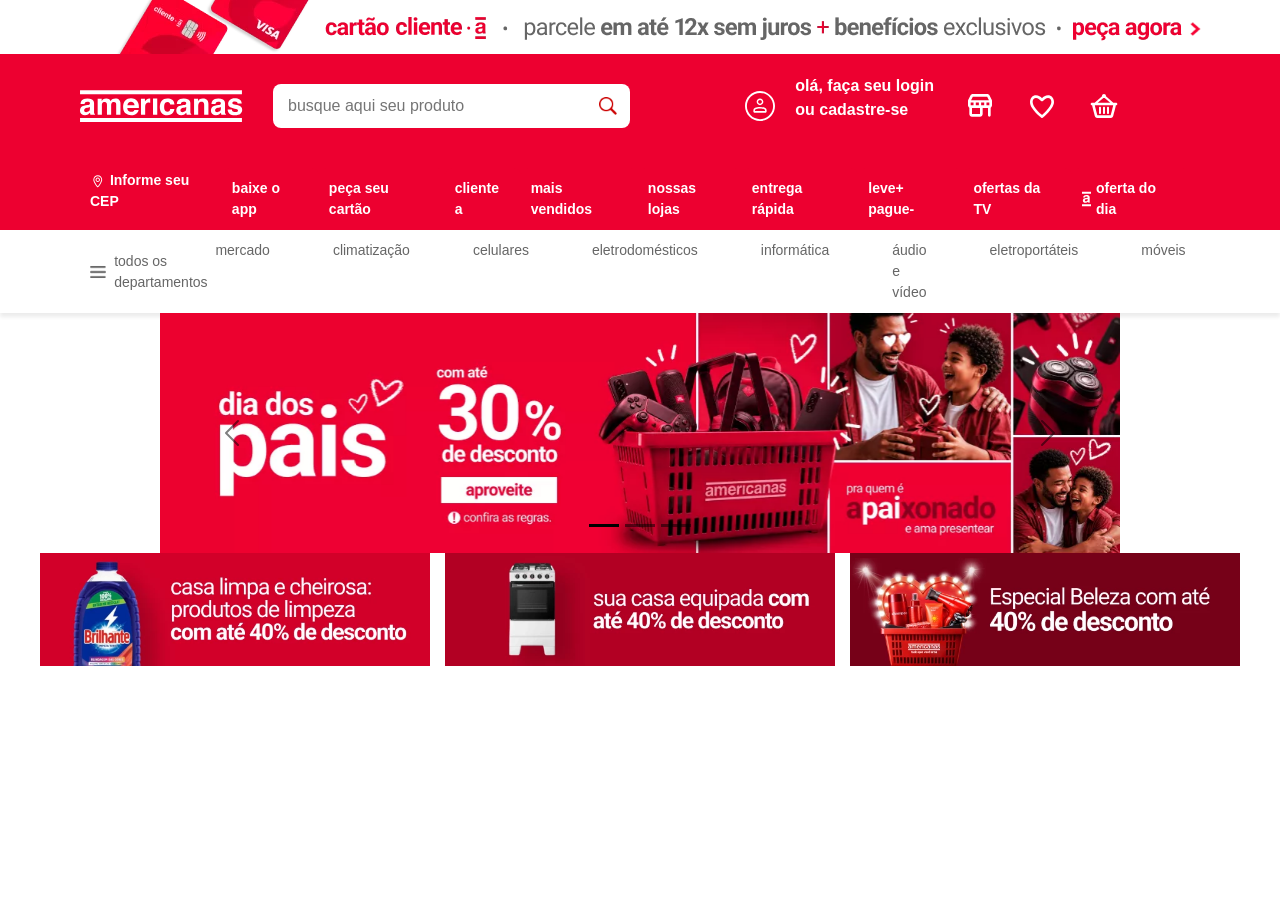
<file: index.html>
<!DOCTYPE html>
<html lang="pt-br">
<head>
    <meta charset="UTF-8">
    <meta name="viewport" content="width=device-width, initial-scale=1.0">
    <title>Americanas - Tudo que você ama</title>
    <link rel="shortcut icon" href="./imagens/logo-americanas.ico" type="image/x-icon">
    <link rel="stylesheet" href="./CSS/style.css">
    <link href="https://cdn.jsdelivr.net/npm/bootstrap@5.3.8/dist/css/bootstrap.min.css" rel="stylesheet" integrity="sha384-sRIl4kxILFvY47J16cr9ZwB07vP4J8+LH7qKQnuqkuIAvNWLzeN8tE5YBujZqJLB" crossorigin="anonymous">
</head>
<body>
    <header>
        <!-- header principal: logo, campo de busca, botão para login/cadastro, 3 ícones. 
        Abaixo: botão para informar CEP e diverços links  -->
        <!-- imagem promocional com link -->
        <img src="./imagens/anuncio-menu.webp" alt="Anúncio promocional do menu principal">
        <div class="menu-principal">
            <abbr title="Americanas">
                <img src="./imagens/logo-menu-principal.svg" alt="Logo Americanas do menu principal">
            </abbr>
            <form action="" method="post" class="form-busca">
                <input type="text" name="busca-produto" id="busca-produto" placeholder="busque aqui seu produto">
                <img src="./imagens/icone-busca.png" alt="Buscar" class="icone-busca">
            </form>

            <nav class="menu-principal">
                <div class="login-e-cadastro">
                    <img src="./imagens/icone-login-menu-principal.svg" alt="">
                    <p>olá, faça seu login<br>ou cadastre-se</p>
                </div>
                <div>
                    <a href="">
                        <abbr title="Lista de lojas">
                            <img src="./imagens/icone-lista-de-lojas.svg" alt="Ícone da lista de lojas">
                        </abbr>
                    </a>
                </div>
                <div>
                    <a href="">
                    <abbr title="Favoritos">
                        <img src="./imagens/icone-favoritos-menu-principal.svg" alt="Ícone de itens favoritos">
                    </abbr>
                    </a>
                </div>
                <div>
                    <a href="">
                        <img src="./imagens/icone-carrinho-de-compras.svg" alt="Ícone do carrinho de compras">
                    </a>
                </div>
            </nav>
        </div>
        <!-- Início da barra secundária -->
        <div class="menu-secundario">
            <!-- Módulo de localização -->
            <div class="info-entrega">
                <abbr title="Selecionar região de entrega">
                    <p><img src="./imagens/icone-cep.svg" alt="Ícone de localização"> Informe seu CEP</p>
                </abbr>
            </div>

            <!-- Navegação de links rápidos -->
            <nav class="links-secundarios">
                <ul>
                    <li><a href="/app">baixe o app</a></li>
                    <li><a href="/cartao">peça seu cartão</a></li>
                    <li><a href="/cliente-a">cliente a</a></li>
                    <li><a href="/mais-vendidos">mais vendidos</a></li>
                    <li><a href="/lojas">nossas lojas</a></li>
                    <li><a href="/entrega-rapida">entrega rápida</a></li>
                    <li><a href="/leve-mais-pague-menos">leve+ pague-</a></li>
                    <li><a href="/ofertas-tv">ofertas da TV</a></li>
                    <li>
                        <a href="/oferta-do-dia" class="destaque-oferta">
                            <!-- Ícone da oferta do dia -->
                            <img src="./imagens/icone-americanas-pequeno.svg" alt="Ícone oferta">
                                oferta do dia
                        </a>
                    </li>
                </ul>
            </nav>
        </div>

        <!-- header branco: menu com diverços links -->
        <nav class="menu-branco">
            <div class="departamentos">
                <div class="icone-menu-departamentos"></div>
                <p class="texto-menu-departamentos">todos os departamentos</p>            
            </div>
            <div class="links-menu-branco">
                <ul>
                    <li><a href="">mercado</a></li>
                    <li><a href="">climatização</a></li>
                    <li><a href="">celulares</a></li>
                    <li><a href="">eletrodomésticos</a></li>
                    <li><a href="">informática</a></li>
                    <li><a href="">áudio e vídeo</a></li>
                    <li><a href="">eletroportáteis</a></li>
                    <li><a href="">móveis</a></li>
                </ul>
            </div>
        </nav>
    </header>

    <div id="carouselExampleIndicators" class="carousel slide w-75 mx-auto" data-bs-theme="dark">
            <div class="carousel-indicators">
                <button type="button" data-bs-target="#carouselExampleIndicators" data-bs-slide-to="0" class="active" aria-current="true" aria-label="Slide 1"></button>
                <button type="button" data-bs-target="#carouselExampleIndicators" data-bs-slide-to="1" aria-label="Slide 2"></button>
                <button type="button" data-bs-target="#carouselExampleIndicators" data-bs-slide-to="2" aria-label="Slide 3"></button>
            </div>
            <div class="carousel-inner">
                <div class="carousel-item active">
                <abbr title="Dias dos pais com até 30% de desconto"><img src="./imagens/anuncio-1.webp" class="d-block w-100" alt="Oferta 1 carousel"></abbr>
                </div>
                <div class="carousel-item">
                <abbr title="tudo para seu lar da cozinha ao quarto com até 40% de desconto"><img src="./imagens/anuncio2.webp" class="d-block w-100" alt="Oferta 2 carousel"></abbr>
                </div>
                <div class="carousel-item">
                <abbr title="smartphones em até 12x sem juros ou até 10% de desconto no pix"><img src="./imagens/anuncio3.webp" class="d-block w-100" alt="Oferta 3 carousel"></abbr>
                </div>
            </div>
            <button class="carousel-control-prev" type="button" data-bs-target="#carouselExampleIndicators" data-bs-slide="prev">
                <span class="carousel-control-prev-icon" aria-hidden="true"></span>
                <span class="visually-hidden">Previous</span>
            </button>
            <button class="carousel-control-next" type="button" data-bs-target="#carouselExampleIndicators" data-bs-slide="next">
                <span class="carousel-control-next-icon" aria-hidden="true"></span>
                <span class="visually-hidden">Next</span>
            </button>
        </div>

        <!-- Imagens banner ofertas -->
        <div class="banner-section">
            <div class="banner-container">
                <div class="banner-promo">
                    <a href=""><abbr title="casa limpa e cheirosa: produtos de limpesa com até 40% de desconto"><img src="./imagens/banner-oferta-limpeza.webp" alt="Banner oferta de produtos de limpeza"></abbr></a>
                </div>
                <div class="banner-promo">
                    <a href=""><abbr title="sua casa equipada com até 40% de desconto"><img src="./imagens/banner-oferta-casa-equipada.webp" alt="Banner oferta de eletrodomésticos"></abbr></a>
                </div>
                <div class="banner-promo">
                    <a href=""><abbr title="especial beleza com até 40% desconto"><img src="./imagens/banner-oferta-beleza.webp" alt="Banner oferta produtos de beleza"></abbr></a>
                </div>
            </div>
        </div>
            
    <script src="https://cdn.jsdelivr.net/npm/bootstrap@5.3.8/dist/js/bootstrap.bundle.min.js" integrity="sha384-FKyoEForCGlyvwx9Hj09JcYn3nv7wiPVlz7YYwJrWVcXK/BmnVDxM+D2scQbITxI" crossorigin="anonymous"></script>
</body>
</html>
</file>
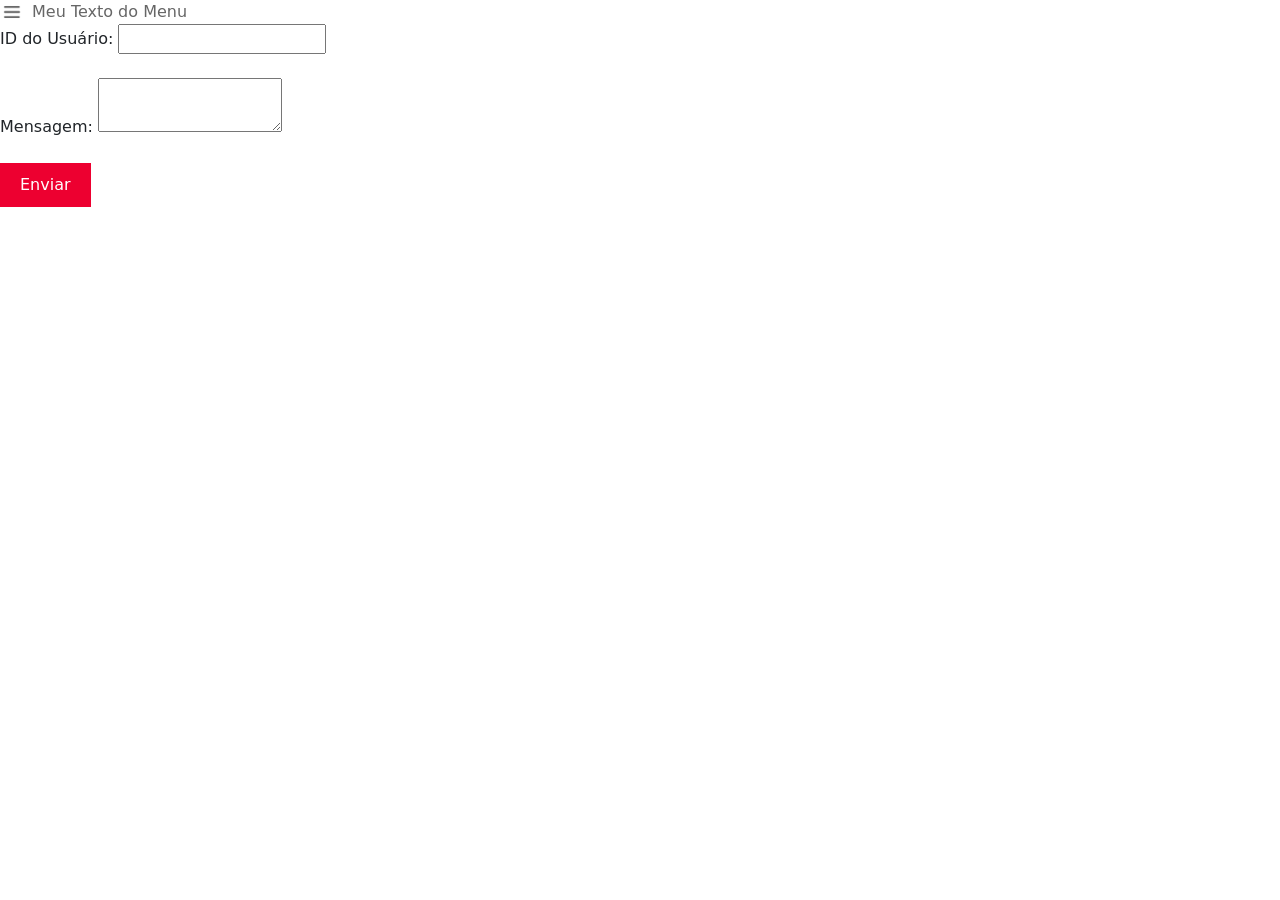
<file: testes/teste.html>
<!DOCTYPE html>
<html lang="en">
<head>
    <meta charset="UTF-8">
    <meta name="viewport" content="width=device-width, initial-scale=1.0">
    <title>Teste</title>
    <link rel="stylesheet" href="style.css">
    <link href="https://cdn.jsdelivr.net/npm/bootstrap@5.3.8/dist/css/bootstrap.min.css" rel="stylesheet" integrity="sha384-sRIl4kxILFvY47J16cr9ZwB07vP4J8+LH7qKQnuqkuIAvNWLzeN8tE5YBujZqJLB" crossorigin="anonymous">
    <style>
        /* Oculta a barra de rolagem para ficar com um visual mais limpo igual ao print */
        .scroll-container {
        scrollbar-width: none; /* Firefox */
        -ms-overflow-style: none; /* IE and Edge */
        scroll-behavior: smooth; /* Animação suave ao clicar na seta */
        }
        .scroll-container::-webkit-scrollbar {
        display: none; /* Chrome, Safari and Opera */
        }

        /* Estilo sutil para a seta no final */
        .btn-scroll-right {
        background: rgba(255, 255, 255, 0.9);
        border: 1px solid #ddd;
        box-shadow: -4px 0 10px rgba(0,0,0,0.05);
        z-index: 10;
        }
    </style>
</head>
<body>
    <!-- <button>button</button> -->
        <!-- <div class="imagem-menu">
            <p>Meu Texto do Menu</p>
            todos os departamentos
        </div> -->
        <div class="item-menu">
            <div class="imagem-menu"></div>
            <p class="texto-menu">Meu Texto do Menu</p>
        </div>

        <!-- <h2>Teste carrosel</h2>
        <div id="carouselExampleIndicators" class="carousel slide w-75 mx-auto" data-bs-theme="dark">
            <div class="carousel-indicators">
                <button type="button" data-bs-target="#carouselExampleIndicators" data-bs-slide-to="0" class="active" aria-current="true" aria-label="Slide 1"></button>
                <button type="button" data-bs-target="#carouselExampleIndicators" data-bs-slide-to="1" aria-label="Slide 2"></button>
                <button type="button" data-bs-target="#carouselExampleIndicators" data-bs-slide-to="2" aria-label="Slide 3"></button>
            </div>
            <div class="carousel-inner">
                <div class="carousel-item active">
                <img src="../imagens/anuncio-1.webp" class="d-block w-100" alt="Oferta 1 carousel">
                </div>
                <div class="carousel-item">
                <img src="../imagens/anuncio2.webp" class="d-block w-100" alt="Oferta 2 carousel">
                </div>
                <div class="carousel-item">
                <img src="../imagens/anuncio3.webp" class="d-block w-100" alt="Oferta 3 carousel">
                </div>
            </div>
            <button class="carousel-control-prev" type="button" data-bs-target="#carouselExampleIndicators" data-bs-slide="prev">
                <span class="carousel-control-prev-icon" aria-hidden="true"></span>
                <span class="visually-hidden">Previous</span>
            </button>
            <button class="carousel-control-next" type="button" data-bs-target="#carouselExampleIndicators" data-bs-slide="next">
                <span class="carousel-control-next-icon" aria-hidden="true"></span>
                <span class="visually-hidden">Next</span>
            </button>
        </div> -->

        <!-- <div class="banner-section">
            <div class="banner-container">
                <div class="banner-promo">
                    <a href=""><img src="../imagens/banner-oferta-limpeza.webp" alt="Banner oferta de produtos de limpeza"></a>
                </div>
                <div class="banner-promo">
                    <a href=""><img src="../imagens/banner-oferta-casa-equipada.webp" alt="Banner oferta de eletrodomésticos"></a>
                </div>
                <div class="banner-promo">
                    <a href=""><img src="../imagens/banner-oferta-beleza.webp" alt="Banner oferta produtos de beleza"></a>
                </div>
            </div>
        </div> -->

            <!-- <form action="" method="post">
                <label for="ds_categoria">Categoria</label>
                <input type="text" name="ds_categoria" id="ds_categoria" required>
                
                <label for="descricao">Status</label>
                <select class="form-select" aria-label="Default select example">
                    <option value="A">Ativo</option>
                    <option value="I">Inativo</option>
                </select>
                <input type="submit" class="btn btn-success" value="Inserir">
            </form> -->

            <!-- <button id="meuBotao">Enviar</button>
            <p id="resultado"></p> -->

        <form id="meuFormulario">
            <label for="usuario_id">ID do Usuário:</label>
            <input type="number" id="usuario_id" name="usuario_id" required>
            <br><br>

            <label for="mensagem">Mensagem:</label>
            <textarea id="mensagem" name="mensagem" required></textarea>
            <br><br>

            <button type="submit" id="btnEnviar">Enviar</button>
        </form>

        <p id="resultado"></p>

        <script>
            const form = document.getElementById('meuFormulario');
            const resultado = document.getElementById('resultado');

            form.addEventListener('submit', async (e) => {
            // Impede o recarregamento padrão da página ao enviar o form
            e.preventDefault();

            // Captura automaticamente todos os campos do form pelo atributo 'name'
            const formData = new FormData(form);

            try {
                const response = await fetch('processa.php', {
                method: 'POST',
                body: formData // Não defina Content-Type no header; o navegador define o multipart boundary automaticamente
                });

                const data = await response.json();
                
                if (data.status === 'sucesso') {
                resultado.innerText = `Sucesso: ${data.resposta}`;
                form.reset(); // Limpa os campos após o envio
                } else {
                resultado.innerText = `Erro: ${data.resposta}`;
                }
            } catch (erro) {
                console.error('Erro na requisição:', erro);
                resultado.innerText = 'Falha ao conectar com o servidor.';
            }
            });
        </script>
        <script src="https://cdn.jsdelivr.net/npm/bootstrap@5.3.8/dist/js/bootstrap.bundle.min.js" integrity="sha384-FKyoEForCGlyvwx9Hj09JcYn3nv7wiPVlz7YYwJrWVcXK/BmnVDxM+D2scQbITxI" crossorigin="anonymous"></script>
</body>
</html>
</file>
<file: CSS/style.css>
* {
  margin: 0;
  padding: 0;
}

body {
  background-color: #f1f1f1;
}

/* Header principal */

.menu-principal {
  display: flex;
  align-items: center; /* Centraliza todos os itens verticalmente */
  justify-content: space-between; /* Distribui os itens horizontalmente com espaço entre eles */
  gap: 30px; /* Garante um espaçamento mínimo entre cada bloco */
  padding: 10px 80px; /* Adiciona um respiro interno (cima/baixo e laterais) */
  background-color: #ed0030;
  color: #ffffff;
  font-family: "Roboto Flex", sans-serif;
  font-weight: bold;
}

.menu-principal img {
    cursor: pointer;
}

.login-e-cadastro {
  display: flex;
  align-items: center; /* Alinha a logo e o texto "olá..." lado a lado verticalmente */
  gap: 15px; /* Espaço entre a logo e o texto */
}

.menu-principal svg {
    display: block;
}

/*Form busca*/

/* Estilo básico para o input de busca não quebrar o layout */
.menu-principal input {
    width: 100%;
    padding: 10px 15px;
    border: none;
    border-radius: 4px;
    outline: none;
}

/* Opcional: Ajusta o formulário de busca para ocupar o espaço central */
.menu-principal form {
    flex-grow: 1; /* Faz a barra de busca crescer e ocupar o espaço livre no meio */
    max-width: 600px; /* Limita a largura máxima da barra de busca */
    display: flex;
}

/* Container do input e do ícone */
.form-busca {
    position: relative; /* Define o formulário como ponto de referência */
    display: flex; 
    flex-grow: 1;
    max-width: 600px;
}

/* O campo de texto em si */
.form-busca input {
    width: 100%;
    /* O segundo valor (40px) é o padding da DIREITA. 
       Ele precisa ser maior para o texto não passar por baixo do ícone */
    padding: 10px 40px 10px 15px; 
    border: none;
    border-radius: 8px;
    outline: none;
}

/* O ícone de lupa */
.icone-busca {
    position: absolute;
    right: 10px; /* Distância do ícone até a borda direita do input */
    top: 50%; /* Joga o ícone para a metade da altura */
    transform: translateY(-50%); /* Centraliza perfeitamente no eixo vertical */
    width: 24px; /* Mantém o tamanho que você pediu */
    height: 24px;
    cursor: pointer; /* Deixa a setinha do mouse com formato de mão clicável */
}


/*Header vermelho secundário*/

/*Informe CEP*/
.info-entrega abbr {
    text-decoration: none !important;
    border-bottom: none !important;
}

.menu-secundario {
    display: flex;
    justify-content: space-between; /* Separa a entrega dos links */
    align-items: center;
    background-color: #ed0030;
    color: #ffffff;
    padding: 10px 90px 0px 90px;
    font-family: "Roboto Flex", sans-serif;
    font-weight: bold;
    font-size: 14px;
}

/* Deixa a lista de links na horizontal */
.links-secundarios ul {
    display: flex;
    /*gap: 25px;*/ /* Espaço entre cada link */
    list-style: none; /* Remove as bolinhas da lista */
    margin: 0;
    padding: 0;
}

/* Remove o sublinhado padrão dos links e herda a cor branca */
.links-secundarios a {
    background-color: #ed0030;
    padding: 10px 10px;
    border-top-left-radius: 7px;      /* Canto superior esquerdo */
    border-top-right-radius: 7px;     /* Canto superior direito */
    text-decoration: none;
    color: inherit;
    font-weight: 700; /* Aplica o negrito em todos, ajuste conforme necessário */
    display: flex;
    align-items: center;
    gap: 5px;
    /*Efeito mouse*/
    cursor: pointer;
    transition: all 0.1s ease;
}
 
.links-secundarios a:hover {
    /*Efeito mouse*/
    background-color: #bd0020;
} 

/* Header branco inferior */

.menu-branco {
    display: flex;
    justify-content: space-between; /* Separa a entrega dos links */
    align-items: center;
    background-color: #ffffff;
    padding: 10px 99px 10px 90px;
    font-family: "Roboto Flex", sans-serif;
    font-size: 14px;
    box-shadow: 0 4px 4px 0 rgba(0, 0, 0, .078);
}

.menu-branco a {
    text-decoration: none;
    /* color: #666666; */
}


/* Contêiner principal do menu-departamentos */
.departamentos {
    display: flex;
    align-items: center; /* Centraliza o ícone e o texto verticalmente */
    color: #666666;
    cursor: pointer;
    transition: color 0.1s ease-in-out;
}

/* Ícone menu departamentos */
.icone-menu-departamentos {
    width: 24px;
    height: 24px; 
    background-image: url('../imagens/icone-menu-cinza.png'); 
    background-size: cover; 
    background-position: center; 
    margin-right: 8px; /* Espaço entre o ícone e o texto */
    transition: background-image 0.1s ease-in-out; 
}

.texto-menu-departamentos {
    margin: 0;
}

.departamentos:hover {
    color: #ed0030;
}

.departamentos:hover .icone-menu-departamentos {
    background-image: url('../imagens/icone-menu-vermelho.png');
}

/* Links header branco*/
.links-menu-branco ul {
    display: flex;
    gap: 63px; /* Espaço entre cada link */
    list-style: none; /* Remove as bolinhas da lista */
    margin: 0;
    padding: 0;
}

.links-menu-branco a {
    color: #666666;

    cursor: pointer;
    transition: all 0.1s ease;
}

.links-menu-branco a:hover {
    color: #ed0030;
}

/* Banners Ofertas */
.banner-section {
  margin-top: 0px;
  margin-bottom: 0;
  background: transparent;
  padding: 0;
  width: 100%; /* Garante que a seção ocupe a tela toda */
}

.banner-container {
  display: grid;
  grid-template-columns: repeat(3, 1fr); /* Cria as 3 colunas iguais */
  gap: 15px; /* Define o espaço entre os banners (ajuste como preferir) */
  
  /* CÓDIGO PARA CENTRALIZAR */
  max-width: 1200px; /* Limita a largura. Você pode mudar para 1100px, 1300px, etc. */
  margin: 0 auto; /* O 'auto' nas laterais empurra o conteúdo para o meio da tela */
}

.banner-promo {
  width: 100%;
  height: 100%;
}

.banner-promo a {
  display: block; /* Garante que o link ocupe todo o espaço */
}

.banner-promo img {
  width: 100%; /* Faz a imagem preencher a coluna inteira */
  display: block;
}
</file>
<file: testes/style.css>
button {
  background-color: #ed0030;
  color: white;
  padding: 10px 20px;
  border-radius: 5px;
  border: none;
  cursor: pointer;
  
  /* Controla a suavidade da transição (ex: 300 milissegundos) */
  transition: all 0.1s ease;
}

button:hover {
  background-color: #bd0020;
  
  /* Desloca o botão 5 pixels para cima */
  /* transform: translateY(-5px); */
  
  /* Adiciona uma sombra suave */
  /* box-shadow: 0 4px 8px rgba(0, 0, 0, 0.2); */
}



/* Contêiner principal do menu */
.item-menu {
  display: flex;
  align-items: center; /* Centraliza o ícone e o texto verticalmente */
  color: #666666;
  cursor: pointer;
  transition: color 0.1s ease-in-out;
}

/* O ícone com tamanho fixo */
.imagem-menu {
  width: 24px;
  height: 24px; 
  background-image: url('../imagens/icone-menu-cinza.png'); 
  background-size: cover; 
  background-position: center; 
  margin-right: 8px; /* Espaço entre o ícone e o texto */
  transition: background-image 0.1s ease-in-out; 
}

/* Remove a margem padrão do parágrafo para não desalinhar */
.texto-menu {
  margin: 0;
}

/* EFEITOS DE HOVER */
/* Quando o mouse passar no contêiner (.item-menu), muda a cor do texto... */
.item-menu:hover {
  color: #ed0030;
}

/* ...e também muda a imagem do ícone */
.item-menu:hover .imagem-menu {
  background-image: url('../imagens/icone-menu-vermelho.png');
}


/* Banners Ofertas */

.banner-section {
  margin-top: 0px;
  margin-bottom: 0;
  background: transparent;
  padding: 0;
  width: 100%; /* Garante que a seção ocupe a tela toda */
}

.banner-container {
  display: grid;
  grid-template-columns: repeat(3, 1fr); /* Cria as 3 colunas iguais */
  gap: 15px; /* Define o espaço entre os banners (ajuste como preferir) */
  
  /* CÓDIGO PARA CENTRALIZAR */
  max-width: 1200px; /* Limita a largura. Você pode mudar para 1100px, 1300px, etc. */
  margin: 0 auto; /* O 'auto' nas laterais empurra o conteúdo para o meio da tela */
}

.banner-promo {
  width: 100%;
  height: 100%;
}

.banner-promo a {
  display: block; /* Garante que o link ocupe todo o espaço */
}

.banner-promo img {
  width: 100%; /* Faz a imagem preencher a coluna inteira */
  display: block;
}
</file>
